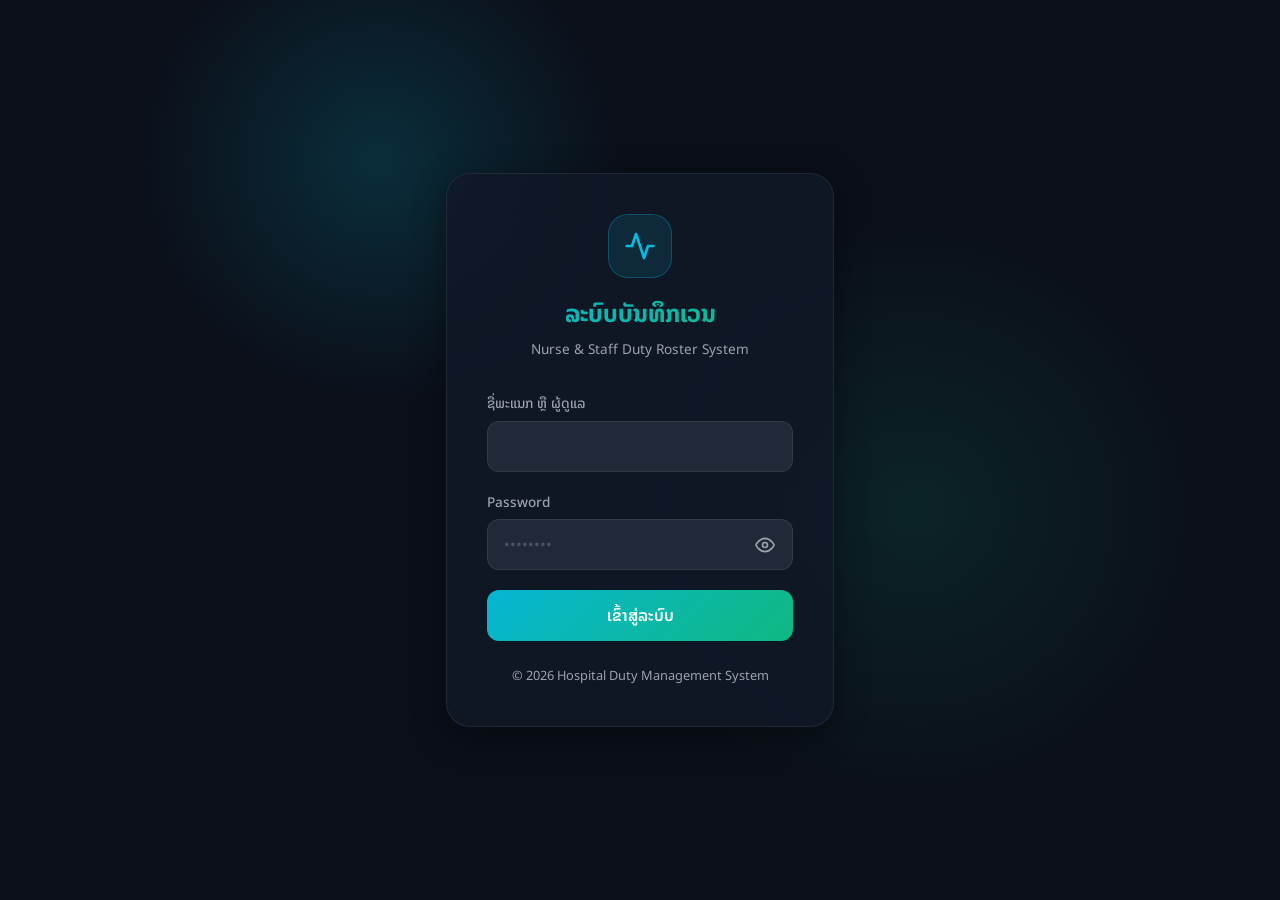
<file: public/login.html>
<!DOCTYPE html>
<html lang="lo">

<head>
  <meta charset="UTF-8">
  <meta name="viewport" content="width=device-width, initial-scale=1.0">
  <title>ເຂົ້າສູ່ລະບົບ - ລະບົບບັນທຶກເວນ</title>
  <meta name="description" content="ລ໋ອກອິນເຂົ້າສູ່ລະບົບບັນທຶກເວນພະຍາບານ">
  <link rel="preconnect" href="https://fonts.googleapis.com">
  <link rel="preconnect" href="https://fonts.gstatic.com" crossorigin>
  <link
    href="https://fonts.googleapis.com/css2?family=Inter:wght@300;400;500;600;700&family=Noto+Sans+Lao:wght@300;400;500;600;700&family=Outfit:wght@300;400;500;600;700&display=swap"
    rel="stylesheet">
  <style>
    :root {
      --bg-app: #0b0f19;
      --bg-card: rgba(17, 24, 39, 0.85);
      --border-color: rgba(255, 255, 255, 0.08);
      --text-main: #f3f4f6;
      --text-muted: #9ca3af;
      --primary: hsl(190, 95%, 45%);
      --primary-hover: hsl(190, 95%, 38%);
      --error: #ef4444;
      --font-body: 'Saysettha OT', 'Phetsarath OT', 'Noto Sans Lao', 'Inter', sans-serif;
    }

    * {
      box-sizing: border-box;
      margin: 0;
      padding: 0;
    }

    body {
      background-color: var(--bg-app);
      color: var(--text-main);
      font-family: var(--font-body);
      min-height: 100vh;
      display: flex;
      align-items: center;
      justify-content: center;
      position: relative;
      overflow: hidden;
    }

    .bg-blur-1 {
      position: absolute;
      top: -10%;
      left: 10%;
      width: 500px;
      height: 500px;
      background: radial-gradient(circle, rgba(6, 182, 212, 0.18) 0%, rgba(0, 0, 0, 0) 70%);
      z-index: 0;
      pointer-events: none;
    }

    .bg-blur-2 {
      position: absolute;
      bottom: 10%;
      right: 5%;
      width: 600px;
      height: 600px;
      background: radial-gradient(circle, rgba(16, 185, 129, 0.12) 0%, rgba(0, 0, 0, 0) 70%);
      z-index: 0;
      pointer-events: none;
    }

    .login-wrapper {
      position: relative;
      z-index: 1;
      width: 100%;
      max-width: 420px;
      padding: 1rem;
    }

    .login-card {
      background: var(--bg-card);
      border: 1px solid var(--border-color);
      border-radius: 1.5rem;
      padding: 2.5rem;
      backdrop-filter: blur(20px);
      box-shadow: 0 8px 32px rgba(0, 0, 0, 0.4);
    }

    .login-header {
      text-align: center;
      margin-bottom: 2rem;
    }

    .login-logo {
      width: 64px;
      height: 64px;
      background: rgba(6, 182, 212, 0.12);
      border: 1px solid rgba(6, 182, 212, 0.3);
      border-radius: 1.25rem;
      display: flex;
      align-items: center;
      justify-content: center;
      margin: 0 auto 1rem;
      color: var(--primary);
    }

    .login-logo svg {
      width: 32px;
      height: 32px;
    }

    .login-header h1 {
      font-size: 1.5rem;
      font-weight: 700;
      background: linear-gradient(135deg, #06b6d4, #10b981);
      -webkit-background-clip: text;
      -webkit-text-fill-color: transparent;
      background-clip: text;
      margin-bottom: 0.35rem;
    }

    .login-header p {
      color: var(--text-muted);
      font-size: 0.85rem;
    }

    .form-group {
      margin-bottom: 1.2rem;
    }

    .form-group label {
      display: block;
      font-size: 0.85rem;
      font-weight: 500;
      color: var(--text-muted);
      margin-bottom: 0.4rem;
    }

    .form-group input {
      width: 100%;
      background: #1f2937;
      border: 1px solid var(--border-color);
      color: var(--text-main);
      padding: 0.75rem 1rem;
      border-radius: 0.75rem;
      font-family: var(--font-body);
      font-size: 0.95rem;
      outline: none;
      transition: border-color 0.2s;
    }

    .form-group input:focus {
      border-color: var(--primary);
    }

    .form-group input::placeholder {
      color: #4b5563;
    }

    .password-container {
      position: relative;
      width: 100%;
    }

    .password-container input {
      padding-right: 2.75rem !important;
    }

    .toggle-password-btn {
      position: absolute;
      right: 0.85rem;
      top: 50%;
      transform: translateY(-50%);
      background: none;
      border: none;
      color: var(--text-muted);
      cursor: pointer;
      display: flex;
      align-items: center;
      justify-content: center;
      padding: 0.25rem;
      border-radius: 0.375rem;
      transition: color 0.2s, background-color 0.2s;
    }

    .toggle-password-btn:hover {
      color: var(--text-main);
      background-color: rgba(255, 255, 255, 0.05);
    }

    .btn-login {
      width: 100%;
      padding: 0.8rem;
      background: linear-gradient(135deg, #06b6d4, #10b981);
      color: #fff;
      border: none;
      border-radius: 0.75rem;
      font-family: var(--font-body);
      font-size: 1rem;
      font-weight: 600;
      cursor: pointer;
      margin-top: 0.5rem;
      transition: opacity 0.2s, transform 0.1s;
      display: flex;
      align-items: center;
      justify-content: center;
      gap: 0.5rem;
    }

    .btn-login:hover {
      opacity: 0.9;
    }

    .btn-login:active {
      transform: scale(0.99);
    }

    .btn-login:disabled {
      opacity: 0.6;
      cursor: not-allowed;
    }

    .spinner {
      width: 18px;
      height: 18px;
      border: 2px solid rgba(255, 255, 255, 0.3);
      border-top-color: #fff;
      border-radius: 50%;
      animation: spin 0.7s linear infinite;
      display: none;
    }

    @keyframes spin {
      to {
        transform: rotate(360deg);
      }
    }

    .error-msg {
      background: rgba(239, 68, 68, 0.12);
      border: 1px solid rgba(239, 68, 68, 0.3);
      color: #fca5a5;
      padding: 0.75rem 1rem;
      border-radius: 0.75rem;
      font-size: 0.875rem;
      margin-bottom: 1rem;
      display: none;
    }

    .login-footer {
      text-align: center;
      margin-top: 1.5rem;
      font-size: 0.8rem;
      color: var(--text-muted);
    }
  </style>
</head>

<body>
  <div class="bg-blur-1"></div>
  <div class="bg-blur-2"></div>

  <div class="login-wrapper">
    <div class="login-card">
      <div class="login-header">
        <div class="login-logo">
          <svg viewBox="0 0 24 24" fill="none" stroke="currentColor" stroke-width="2" stroke-linecap="round"
            stroke-linejoin="round">
            <path d="M22 12h-4l-3 9L9 3l-3 9H2" />
          </svg>
        </div>
        <h1>ລະບົບບັນທຶກເວນ</h1>
        <p>Nurse &amp; Staff Duty Roster System</p>
      </div>

      <div id="login-error" class="error-msg"></div>

      <form id="login-form">
        <div class="form-group">
          <label for="login-email">ຊື່ພະແນກ ຫຼື ຜູ້ດູແລ </label>
          <input type="text" id="login-email" placeholder="" required autocomplete="username">
        </div>
        <div class="form-group">
          <label for="login-password">Password</label>
          <div class="password-container">
            <input type="password" id="login-password" placeholder="••••••••" required autocomplete="current-password">
            <button type="button" id="toggle-password" class="toggle-password-btn" title="ສະແດງ/ຊ່ອນລະຫັດຜ່ານ">
              <svg id="eye-icon" width="20" height="20" viewBox="0 0 24 24" fill="none" stroke="currentColor"
                stroke-width="2" stroke-linecap="round" stroke-linejoin="round">
                <path d="M1 12s4-8 11-8 11 8 11 8-4 8-11 8-11-8-11-8z"></path>
                <circle cx="12" cy="12" r="3"></circle>
              </svg>
            </button>
          </div>
        </div>
        <button type="submit" class="btn-login" id="login-btn">
          <span class="spinner" id="login-spinner"></span>
          <span id="login-btn-text">ເຂົ້າສູ່ລະບົບ</span>
        </button>
      </form>

      <div class="login-footer">
        &copy; 2026 Hospital Duty Management System
      </div>
    </div>
  </div>

  <script>
    // Global local username prefix mapping
    const localPrefixMap = {
      'ການຢາ': 'Pharmacy',
      'ພະຍາບານ': 'Nurse',
      'ພາຍໃນ': 'Internal medicine',
      'ເດັກນ້ອຍ': 'Pediatric Department',
      'ວິເຄາະ': 'Laboratory Department',
      'ໂຊເຟີ': 'Chauffeur',
      'ຜູ້ດູແລ': 'Admin'
    };

    // Initialize auth (always use backend session)
    function initLogin() {
      // Check if already logged in and it is from today
      const localSession = localStorage.getItem('mock_session');
      if (localSession) {
        try {
          const localUser = JSON.parse(localSession);
          const todayStr = new Date().toLocaleDateString('en-CA');
          if (localUser.loginDate === todayStr) {
            window.location.href = '/index.html';
            return;
          } else {
            localStorage.removeItem('mock_session');
          }
        } catch (_) {
          localStorage.removeItem('mock_session');
        }
      }

      // Handle login form
      document.getElementById('login-form').addEventListener('submit', async (e) => {
        e.preventDefault();
        const usernameInput = document.getElementById('login-email').value.trim();
        const password = document.getElementById('login-password').value;

        // Resolve input name dynamically through the local prefix map (e.g. "ການຢາ1" -> "Pharmacy1")
        let resolvedUsername = usernameInput;
        for (const [laoKey, engValue] of Object.entries(localPrefixMap)) {
          if (usernameInput.startsWith(laoKey)) {
            resolvedUsername = engValue + usernameInput.substring(laoKey.length);
            break;
          }
        }

        setLoading(true);
        hideError();

        try {
          const res = await fetch('/api/auth/login', {
            method: 'POST',
            headers: { 'Content-Type': 'application/json' },
            body: JSON.stringify({ username: resolvedUsername, password })
          });

          const result = await res.json();

          if (!res.ok) {
            setLoading(false);
            showError(result.error || 'ຊື່ຜູ້ໃຊ້ ຫຼື ລະຫັດຜ່ານບໍ່ຖືກຕ້ອງ');
            return;
          }

          // Save active user session with login date
          const todayStr = new Date().toLocaleDateString('en-CA');
          const sessionData = { ...result.user, loginDate: todayStr };
          localStorage.setItem('mock_session', JSON.stringify(sessionData));
          window.location.href = '/index.html';
        } catch (err) {
          setLoading(false);
          showError('ເກີດຂໍ້ຜິດພາດໃນການເຊື່ອມຕໍ່ກັບເຊີບເວີ');
        }
      });
    }

    // Toggle Password Visibility
    document.getElementById('toggle-password').addEventListener('click', function () {
      const passwordInput = document.getElementById('login-password');
      const eyeIcon = document.getElementById('eye-icon');
      const type = passwordInput.getAttribute('type') === 'password' ? 'text' : 'password';
      passwordInput.setAttribute('type', type);

      if (type === 'text') {
        eyeIcon.innerHTML = `
          <path d="M17.94 17.94A10.07 10.07 0 0 1 12 20c-7 0-11-8-11-8a18.45 18.45 0 0 1 5.06-5.94M9.9 4.24A9.12 9.12 0 0 1 12 4c7 0 11 8 11 8a18.5 18.5 0 0 1-2.16 3.19m-6.72-1.07a3 3 0 1 1-4.24-4.24"></path>
          <line x1="1" y1="1" x2="23" y2="23"></line>
        `;
      } else {
        eyeIcon.innerHTML = `
          <path d="M1 12s4-8 11-8 11 8 11 8-4 8-11 8-11-8-11-8z"></path>
          <circle cx="12" cy="12" r="3"></circle>
        `;
      }
    });

    function setLoading(loading) {
      document.getElementById('login-btn').disabled = loading;
      document.getElementById('login-spinner').style.display = loading ? 'block' : 'none';
      document.getElementById('login-btn-text').textContent = loading ? 'ກຳລັງໂຫລດ...' : 'ເຂົ້າສູ່ລະບົບ';
    }

    function showError(msg) {
      const el = document.getElementById('login-error');
      el.textContent = msg;
      el.style.display = 'block';
    }

    function hideError() {
      document.getElementById('login-error').style.display = 'none';
    }

    initLogin();
  </script>
</body>

</html>
</file>
